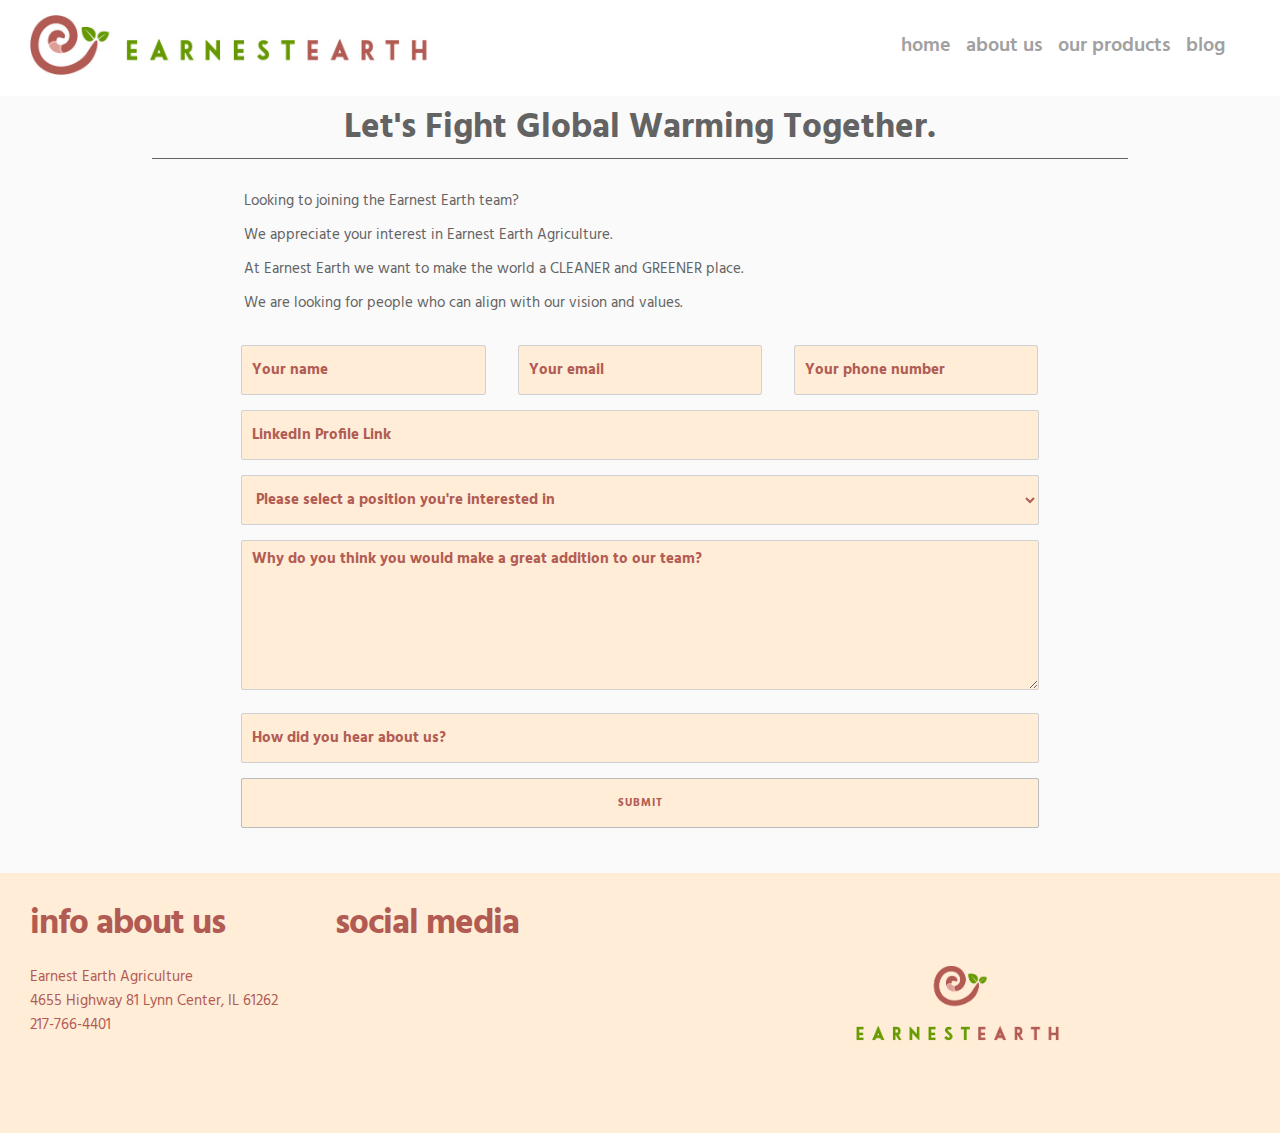
<file: careers/index.html>
<!DOCTYPE html>
<html>
  <head>
    <title></title>

    <meta charset="UTF-8" />
    <meta http-equiv="x-ua-compatible" content="ie=edge" / >
    <meta name="viewport" content="width=device-width, initial-scale=1" />
    <link rel="stylesheet" href="../css/normalize.css">
    <link rel="stylesheet" href="../css/skeleton.css">
    <link rel="stylesheet" href="../css/style.css">
    <link rel="stylesheet" href="https://use.fontawesome.com/releases/v5.7.2/css/all.css" integrity="sha384-fnmOCqbTlWIlj8LyTjo7mOUStjsKC4pOpQbqyi7RrhN7udi9RwhKkMHpvLbHG9Sr" crossorigin="anonymous">

  </head>
  <body  id="skrollr-body">

    <!-- Pre-loader -->
    <div class="preloader" id="pre-loader"></div>

    <div class="wrapper">

      <!-- Navigation Bar -->
      <div id="nav">
        <div class="row">
          <div class="five columns">
            <div class="brand"><div class="brand_image_section"><img src="../css/logo.jpg" /></div></div>
          </div>
          <div class="seven columns">
            <ul class="nav-list">
              <li><a id="top-lnk" data-menu-top="0" id="home" href="../index.html#top">home</a></li>
              <li><a id="about-link" data-menu-top="165" href="../index.html#about">about us</a></li>
              <li><a id="products-link" data-menu-top="540" href="../index.html#products">our products</a></li>
              <li><a href="">blog</a></li>
            </ul>
          </div>
        </div>
      </div>
      <!-- End: Navigation Bar -->

      <!-- Mobile Menu -->
      <div id="mobile-menu" class="mobile-menu">
        <div id="mobile_symbol" class="mobile_symbol"><i class="fas fa-bars"></i></div>

        <!-- Mobile Menu List -->
        <ul id="mobile_menu_list" class="mobile_menu_list">
          <li><a class="unselect" id="top-link" data-menu-top="0" href="../index.html#top">home</a></li>
          <li><a class="unselect" id="about-link" data-menu-top="175" href="../index.html#about">about us</a></li>
          <li><a class="unselect" id="products-link" data-menu-top="685" href="../index.html#products">our products</a></li>
          <li><a class="unselect" href="">blog</a></li>
        </ul>
        <!-- End: Mobile Menu List -->
      </div>
      <!-- End: Mobile Menu -->

      <!-- Section 1: Investor Form -->
      <section id="investor_form">
        <div class="row">
          <div class="heading">Let's Fight Global Warming Together.</div>
          <div class="heading-content">
            <p>Looking to joining the Earnest Earth team?</p>
            <p>We appreciate your interest in Earnest Earth Agriculture.</p>
            <p>At Earnest Earth we want to make the world a CLEANER and GREENER place.</p>
            <p>We are looking for people who can align with our vision and values.</p>
          </div>
          <div id="form-messages"></div>
          <div class="row contact_form">
            <div class="eight columns">
              <form action="form_process.php" method="post" id="contact_form_id">
                <div class="twelve columns contact_form_section">
                  <div class="four columns"><input name="name" placeholder="Your name" type="text" id="name"></div>
                  <div class="four columns"><input name="email" placeholder="Your email" type="text" id="email"></div>
                  <div class="four columns"><input name="phone" placeholder="Your phone number" type="text" id="phone"></div>
                </div>
                <div clas="twelve columns contact_form_section">
                  <div class="twelve columns"><input name="linkedin" placeholder="LinkedIn Profile Link" type="text" id="linkedin" />
                </div>
                <div class="twelve columns contact_form_section">
                  <div class="twelve columns">
                    <select name="type" id="type">
                      <option value="default">Please select a position you're interested in</option>
                      <option value="product">Product Marketer (Internship)</option>
                      <option value="content">Content Creator (Internship)</option>
                      <option value="web">Web/App Developer (Internship)</option>
                    </select>
                  </div>
                </div>
                <div class="twelve columns contact_form_section">
                  <div class="twelve columns">
                    <textarea name="why" id="message" placeholder="Why do you think you would make a great addition to our team?"></textarea>
                  </div>
                </div>
                <div clas="twelve columns contact_form_section">
                  <div class="twelve columns"><input name="how" placeholder="How did you hear about us?" type="text" id="how" />
                </div>
                <div class="twelve columns contact_form_section">
                  <div class="twelve columns">
                    <input type="submit" name="submit" id="submit" />
                  </div>
                </div>
              </form>
            </div>
          </div>
        </div>
      </section>
      <!-- End: Section 1 -->

      <section id="footer">
        <div class="row">
          <div class="one-half column info">
              <div class="one-half column">
                <div class="footer_address">
                  <h1>info about us</h1>
                  <p>Earnest Earth Agriculture</p>
                  <p>4655 Highway 81 Lynn Center, IL 61262<p>
                  <p>217-766-4401</p>
                </div>
              </div>
              <div class="one-half column">
                <div class="social_media">
                  <h1>social media</h1>
                  <p><a href="https://www.facebook.com/earnestearthag"><i class="fab fa-facebook-f"></i></a><a href="https://twitter.com/earnestearth"><i class="fab fa-twitter"></i></a><a href="https://www.instagram.com/earnestearth/"><i class="fab fa-instagram"></i></a><a href="https://www.linkedin.com/company/earnestearth"><i class="fab fa-linkedin-in"></i></a></p>
                </div>
              </div>
            </div>
            <div class="one-half column logo">
              <div class="logo_footer">
              </div>
            </div>
          </div>
        </div>

        </div>

        <script src="https://ajax.googleapis.com/ajax/libs/jquery/3.3.1/jquery.min.js"></script>
        <script src="../skollr.js"></script>
        <script src="../skrollr.menu.js"></script>
        <script>
          var s = skrollr.init({            mobileCheck: function() {
                      //hack - forces mobile version to be off
                      return false;
                  }});
          skrollr.menu.init(s, {animate: true,

      	//The easing function to use.
      	easing: 'sqrt',

      	//Multiply your data-[offset] values so they match those set in skrollr.init
      	scale: 2,

      	//How long the animation should take in ms.
      	duration: function(currentTop, targetTop) {
      		//By default, the duration is hardcoded at 500ms.
      		return 200;

      		//But you could calculate a value based on the current scroll position (`currentTop`) and the target scroll position (`targetTop`).
      		//return Math.abs(currentTop - targetTop) * 10;
      	},
        mobileCheck: function() {
                    //hack - forces mobile version to be off
                    return false;
                }});
        </script>
        <script>

      $(window).bind("load", function() {
          $('body').css('overflow','hidden');
          $('.preloader').fadeOut();
         $('.wrapper').fadeIn();
         $('body').css('overflow','auto');
         $("#mobile_symbol").click(function() {
           if($("#mobile_menu_list").is(":visible"))
           {
             $("#mobile_menu_list").hide(300);
           }
           else {
             $("#mobile_menu_list").show(300);
           }
         });
       });

       $(function() {
          // Get the form.
          var form = $('#contact_form_id');

          // Get the messages div.
          var formMessages = $('#form-messages');

          $(form).submit(function(event) {
          // Stop the browser from submitting the form.
          event.preventDefault();

          var formData = $(form).serialize();

          $.ajax({
          type: 'POST',
          url: $(form).attr('action'),
          data: formData
          }).done(function(response) {
          // Make sure that the formMessages div has the 'success' class.
          $(formMessages).removeClass('error');
          $(formMessages).addClass('success');

          // Set the message text.
          $(formMessages).text(response);

          // Clear the form.
          $('#name').val('');
          $('#email').val('');
          $('#phone').val('');
          $('#why').val('');
          $('#linkedin').val('');
          $('#how').val('');
          }).fail(function(data) {
          // Make sure that the formMessages div has the 'error' class.
          $(formMessages).removeClass('success');
          $(formMessages).addClass('error');

          // Set the message text.
          if (data.responseText !== '') {
              $(formMessages).text(data.responseText);
          } else {
              $(formMessages).text('Oops! An error occured and your message could not be sent.');
          }
          });

          });
      });
        </script>
  </body>
</html>
</file>
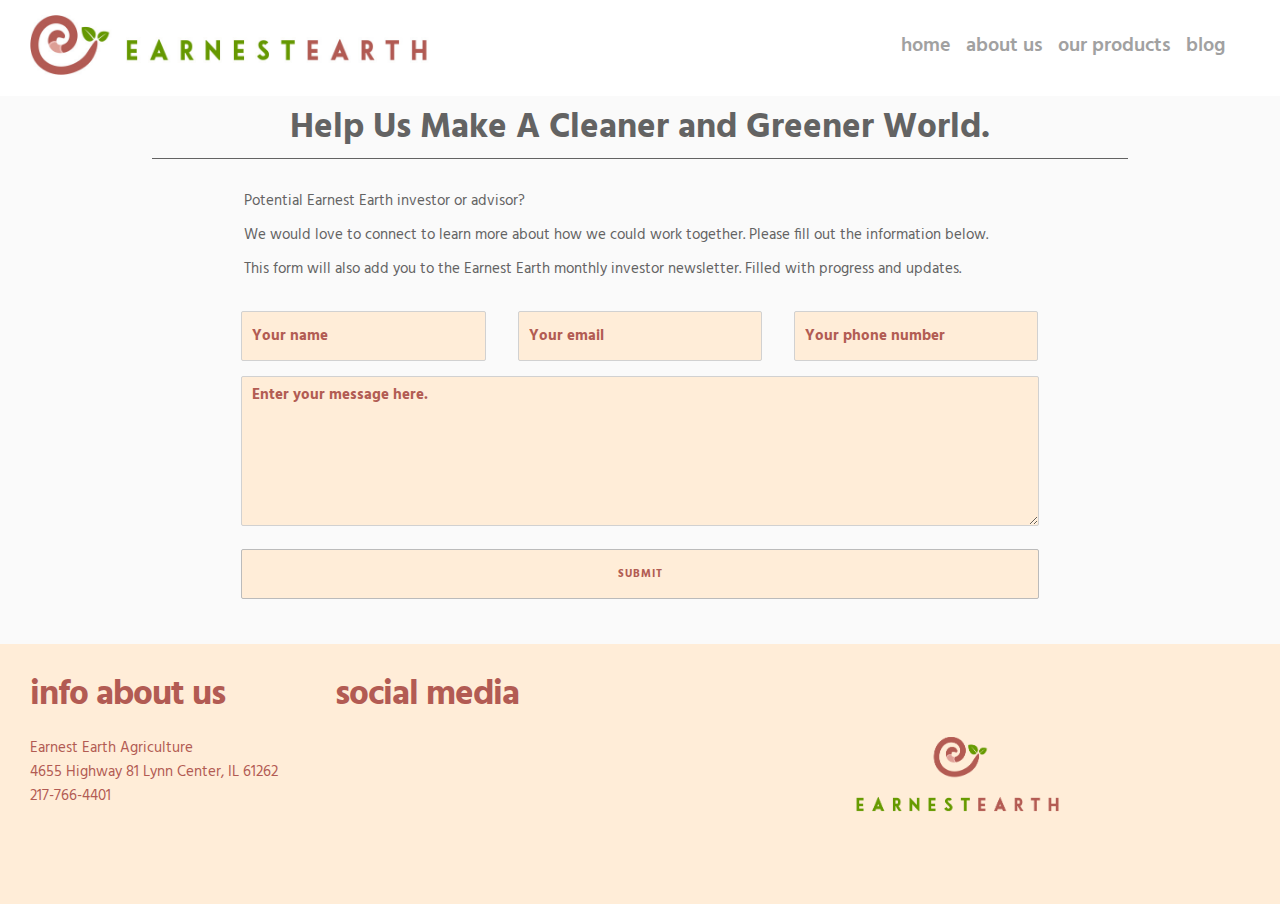
<file: investors/index.html>
<!DOCTYPE html>
<html>
  <head>
    <title></title>

    <meta charset="UTF-8" />
    <meta http-equiv="x-ua-compatible" content="ie=edge" / >
    <meta name="viewport" content="width=device-width, initial-scale=1" />
    <link rel="stylesheet" href="../css/normalize.css">
    <link rel="stylesheet" href="../css/skeleton.css">
    <link rel="stylesheet" href="../css/style.css">
    <link rel="stylesheet" href="https://use.fontawesome.com/releases/v5.7.2/css/all.css" integrity="sha384-fnmOCqbTlWIlj8LyTjo7mOUStjsKC4pOpQbqyi7RrhN7udi9RwhKkMHpvLbHG9Sr" crossorigin="anonymous">

  </head>
  <body  id="skrollr-body">

    <!-- Pre-loader -->
    <div class="preloader" id="pre-loader"></div>

    <div class="wrapper">

      <!-- Navigation Bar -->
      <div id="nav">
        <div class="row">
          <div class="five columns">
            <div class="brand"><div class="brand_image_section"><img src="../css/logo.jpg" /></div></div>
          </div>
          <div class="seven columns">
            <ul class="nav-list">
              <li><a id="top-lnk" data-menu-top="0" id="home" href="../index.html#top">home</a></li>
              <li><a id="about-link" data-menu-top="165" href="../index.html#about">about us</a></li>
              <li><a id="products-link" data-menu-top="540" href="../index.html#products">our products</a></li>
              <li><a href="">blog</a></li>
            </ul>
          </div>
        </div>
      </div>
      <!-- End: Navigation Bar -->

      <!-- Mobile Menu -->
      <div id="mobile-menu" class="mobile-menu">
        <div id="mobile_symbol" class="mobile_symbol"><i class="fas fa-bars"></i></div>

        <!-- Mobile Menu List -->
        <ul id="mobile_menu_list" class="mobile_menu_list">
          <li><a class="unselect" id="top-link" data-menu-top="0" href="../index.html#top">home</a></li>
          <li><a class="unselect" id="about-link" data-menu-top="175" href="../index.html#about">about us</a></li>
          <li><a class="unselect" id="products-link" data-menu-top="685" href="../index.html#products">our products</a></li>
          <li><a class="unselect" href="">blog</a></li>
        </ul>
        <!-- End: Mobile Menu List -->
      </div>
      <!-- End: Mobile Menu -->

      <!-- Section 1: Investor Form -->
      <section id="investor_form">
        <div class="row">
          <div class="heading">Help Us Make A Cleaner and Greener World.</div>
          <div class="heading-content">
            <p>Potential Earnest Earth investor or advisor?</p>
            <p>We would love to connect to learn more about how we could work together.  Please fill out the information below.</p>
            <p>This form will also add you to the Earnest Earth monthly investor newsletter.  Filled with progress and updates.</p>
          </div>
          <div id="form-messages"></div>
          <div class="row contact_form">
            <div class="eight columns">
              <form action="form_process.php" method="post" id="contact_form_id">
                <div class="twelve columns contact_form_section">
                  <div class="four columns"><input name="name" placeholder="Your name" type="text" id="name"></div>
                  <div class="four columns"><input name="email" placeholder="Your email" type="text" id="email"></div>
                  <div class="four columns"><input name="phone" placeholder="Your phone number" type="text" id="phone"></div>
                </div>
                <div class="twelve columns contact_form_section">
                  <div class="twelve columns">
                    <textarea name="message" id="message" placeholder="Enter your message here."></textarea>
                  </div>
                </div>
                <div class="twelve columns contact_form_section">
                  <div class="twelve columns">
                    <input type="submit" name="submit" id="submit" />
                  </div>
                </div>
              </form>
            </div>
          </div>
        </div>
      </section>
      <!-- End: Section 1 -->

      <section id="footer">
        <div class="row">
          <div class="one-half column info">
              <div class="one-half column">
                <div class="footer_address">
                  <h1>info about us</h1>
                  <p>Earnest Earth Agriculture</p>
                  <p>4655 Highway 81 Lynn Center, IL 61262<p>
                  <p>217-766-4401</p>
                </div>
              </div>
              <div class="one-half column">
                <div class="social_media">
                  <h1>social media</h1>
                  <p><a href="https://www.facebook.com/earnestearthag"><i class="fab fa-facebook-f"></i></a><a href="https://twitter.com/earnestearth"><i class="fab fa-twitter"></i></a><a href="https://www.instagram.com/earnestearth/"><i class="fab fa-instagram"></i></a><a href="https://www.linkedin.com/company/earnestearth"><i class="fab fa-linkedin-in"></i></a></p>
                </div>
              </div>
            </div>
            <div class="one-half column logo">
              <div class="logo_footer">
              </div>
            </div>
          </div>
        </div>

        </div>

        <script src="https://ajax.googleapis.com/ajax/libs/jquery/3.3.1/jquery.min.js"></script>
        <script src="../skollr.js"></script>
        <script src="../skrollr.menu.js"></script>
        <script>
          var s = skrollr.init({            mobileCheck: function() {
                      //hack - forces mobile version to be off
                      return false;
                  }});
          skrollr.menu.init(s, {animate: true,

      	//The easing function to use.
      	easing: 'sqrt',

      	//Multiply your data-[offset] values so they match those set in skrollr.init
      	scale: 2,

      	//How long the animation should take in ms.
      	duration: function(currentTop, targetTop) {
      		//By default, the duration is hardcoded at 500ms.
      		return 200;

      		//But you could calculate a value based on the current scroll position (`currentTop`) and the target scroll position (`targetTop`).
      		//return Math.abs(currentTop - targetTop) * 10;
      	},
        mobileCheck: function() {
                    //hack - forces mobile version to be off
                    return false;
                }});
        </script>
        <script>

      $(window).bind("load", function() {
          $('body').css('overflow','hidden');
          $('.preloader').fadeOut();
         $('.wrapper').fadeIn();
         $('body').css('overflow','auto');
         $("#mobile_symbol").click(function() {
           if($("#mobile_menu_list").is(":visible"))
           {
             $("#mobile_menu_list").hide(300);
           }
           else {
             $("#mobile_menu_list").show(300);
           }
         });
       });

       $(function() {
          // Get the form.
          var form = $('#contact_form_id');

          // Get the messages div.
          var formMessages = $('#form-messages');

          $(form).submit(function(event) {
          // Stop the browser from submitting the form.
          event.preventDefault();

          var formData = $(form).serialize();

          $.ajax({
          type: 'POST',
          url: $(form).attr('action'),
          data: formData
          }).done(function(response) {
          // Make sure that the formMessages div has the 'success' class.
          $(formMessages).removeClass('error');
          $(formMessages).addClass('success');

          // Set the message text.
          $(formMessages).text(response);

          // Clear the form.
          $('#name').val('');
          $('#email').val('');
          $('#phone').val('');
          $('#message').val('');
          }).fail(function(data) {
          // Make sure that the formMessages div has the 'error' class.
          $(formMessages).removeClass('success');
          $(formMessages).addClass('error');

          // Set the message text.
          if (data.responseText !== '') {
              $(formMessages).text(data.responseText);
          } else {
              $(formMessages).text('Oops! An error occured and your message could not be sent.');
          }
          });

          });
      });
        </script>
  </body>
</html>
</file>
<file: css/skeleton.css>
/*
* Skeleton V2.0.4
* Copyright 2014, Dave Gamache
* www.getskeleton.com
* Free to use under the MIT license.
* http://www.opensource.org/licenses/mit-license.php
* 12/29/2014
*/


/* Table of contents
––––––––––––––––––––––––––––––––––––––––––––––––––
- Grid
- Base Styles
- Typography
- Links
- Buttons
- Forms
- Lists
- Code
- Tables
- Spacing
- Utilities
- Clearing
- Media Queries
*/


/* Grid
–––––––––––––––––––––––––––––––––––––––––––––––––– */
.container {
  position: relative;
  width: 100%;
  max-width: 960px;
  margin: 0 auto;
  padding: 0 20px;
  box-sizing: border-box; }
.column,
.columns {
  width: 100%;
  float: left;
  box-sizing: border-box; }

/* For devices larger than 400px */
@media (min-width: 400px) {
  .container {
    width: 85%;
    padding: 0; }
}

/* For devices larger than 550px */
@media (min-width: 550px) {
  .container {
    width: 80%; }
  .column,
  .columns {
    margin-left: 4%; }
  .column:first-child,
  .columns:first-child {
    margin-left: 0; }

  .one.column,
  .one.columns                    { width: 4.66666666667%; }
  .two.columns                    { width: 13.3333333333%; }
  .three.columns                  { width: 22%;            }
  .four.columns                   { width: 30.6666666667%; }
  .five.columns                   { width: 39.3333333333%; }
  .six.columns                    { width: 48%;            }
  .seven.columns                  { width: 56.6666666667%; }
  .eight.columns                  { width: 65.3333333333%; }
  .nine.columns                   { width: 74.0%;          }
  .ten.columns                    { width: 82.6666666667%; }
  .eleven.columns                 { width: 91.3333333333%; }
  .twelve.columns                 { width: 100%; margin-left: 0; }

  .one-third.column               { width: 30.6666666667%; }
  .two-thirds.column              { width: 65.3333333333%; }

  .one-half.column                { width: 48%; }

  /* Offsets */
  .offset-by-one.column,
  .offset-by-one.columns          { margin-left: 8.66666666667%; }
  .offset-by-two.column,
  .offset-by-two.columns          { margin-left: 17.3333333333%; }
  .offset-by-three.column,
  .offset-by-three.columns        { margin-left: 26%;            }
  .offset-by-four.column,
  .offset-by-four.columns         { margin-left: 34.6666666667%; }
  .offset-by-five.column,
  .offset-by-five.columns         { margin-left: 43.3333333333%; }
  .offset-by-six.column,
  .offset-by-six.columns          { margin-left: 52%;            }
  .offset-by-seven.column,
  .offset-by-seven.columns        { margin-left: 60.6666666667%; }
  .offset-by-eight.column,
  .offset-by-eight.columns        { margin-left: 69.3333333333%; }
  .offset-by-nine.column,
  .offset-by-nine.columns         { margin-left: 78.0%;          }
  .offset-by-ten.column,
  .offset-by-ten.columns          { margin-left: 86.6666666667%; }
  .offset-by-eleven.column,
  .offset-by-eleven.columns       { margin-left: 95.3333333333%; }

  .offset-by-one-third.column,
  .offset-by-one-third.columns    { margin-left: 34.6666666667%; }
  .offset-by-two-thirds.column,
  .offset-by-two-thirds.columns   { margin-left: 69.3333333333%; }

  .offset-by-one-half.column,
  .offset-by-one-half.columns     { margin-left: 52%; }

}


/* Base Styles
–––––––––––––––––––––––––––––––––––––––––––––––––– */
/* NOTE
html is set to 62.5% so that all the REM measurements throughout Skeleton
are based on 10px sizing. So basically 1.5rem = 15px :) */
html {
  font-size: 62.5%; }
body {
  font-size: 1.5em; /* currently ems cause chrome bug misinterpreting rems on body element */
  line-height: 1.6;
  font-weight: 400;
  font-family: "Raleway", "HelveticaNeue", "Helvetica Neue", Helvetica, Arial, sans-serif;
  color: #222; }


/* Typography
–––––––––––––––––––––––––––––––––––––––––––––––––– */
h1, h2, h3, h4, h5, h6 {
  margin-top: 0;
  margin-bottom: 2rem;
  font-weight: 300; }
h1 { font-size: 4.0rem; line-height: 1.2;  letter-spacing: -.1rem;}
h2 { font-size: 3.6rem; line-height: 1.25; letter-spacing: -.1rem; }
h3 { font-size: 3.0rem; line-height: 1.3;  letter-spacing: -.1rem; }
h4 { font-size: 2.4rem; line-height: 1.35; letter-spacing: -.08rem; }
h5 { font-size: 1.8rem; line-height: 1.5;  letter-spacing: -.05rem; }
h6 { font-size: 1.5rem; line-height: 1.6;  letter-spacing: 0; }

/* Larger than phablet */
@media (min-width: 550px) {
  h1 { font-size: 5.0rem; }
  h2 { font-size: 4.2rem; }
  h3 { font-size: 3.6rem; }
  h4 { font-size: 3.0rem; }
  h5 { font-size: 2.4rem; }
  h6 { font-size: 1.5rem; }
}

p {
  margin-top: 0; }


/* Links
–––––––––––––––––––––––––––––––––––––––––––––––––– */
a {
  color: #1EAEDB; }
a:hover {
  color: #0FA0CE; }


/* Buttons
–––––––––––––––––––––––––––––––––––––––––––––––––– */
.button,
button,
input[type="submit"],
input[type="reset"],
input[type="button"] {
  display: inline-block;
  height: 38px;
  padding: 0 30px;
  color: #555;
  text-align: center;
  font-size: 11px;
  font-weight: 600;
  line-height: 38px;
  letter-spacing: .1rem;
  text-transform: uppercase;
  text-decoration: none;
  white-space: nowrap;
  background-color: transparent;
  border-radius: 4px;
  border: 1px solid #bbb;
  cursor: pointer;
  box-sizing: border-box; }
.button:hover,
button:hover,
input[type="submit"]:hover,
input[type="reset"]:hover,
input[type="button"]:hover,
.button:focus,
button:focus,
input[type="submit"]:focus,
input[type="reset"]:focus,
input[type="button"]:focus {
  color: #333;
  border-color: #888;
  outline: 0; }
.button.button-primary,
button.button-primary,
input[type="submit"].button-primary,
input[type="reset"].button-primary,
input[type="button"].button-primary {
  color: #FFF;
  background-color: #33C3F0;
  border-color: #33C3F0; }
.button.button-primary:hover,
button.button-primary:hover,
input[type="submit"].button-primary:hover,
input[type="reset"].button-primary:hover,
input[type="button"].button-primary:hover,
.button.button-primary:focus,
button.button-primary:focus,
input[type="submit"].button-primary:focus,
input[type="reset"].button-primary:focus,
input[type="button"].button-primary:focus {
  color: #FFF;
  background-color: #1EAEDB;
  border-color: #1EAEDB; }


/* Forms
–––––––––––––––––––––––––––––––––––––––––––––––––– */
input[type="email"],
input[type="number"],
input[type="search"],
input[type="text"],
input[type="tel"],
input[type="url"],
input[type="password"],
textarea,
select {
  height: 38px;
  padding: 6px 10px; /* The 6px vertically centers text on FF, ignored by Webkit */
  background-color: #fff;
  border: 1px solid #D1D1D1;
  border-radius: 4px;
  box-shadow: none;
  box-sizing: border-box; }
/* Removes awkward default styles on some inputs for iOS */
input[type="email"],
input[type="number"],
input[type="search"],
input[type="text"],
input[type="tel"],
input[type="url"],
input[type="password"],
textarea {
  -webkit-appearance: none;
     -moz-appearance: none;
          appearance: none; }
textarea {
  min-height: 65px;
  padding-top: 6px;
  padding-bottom: 6px; }
input[type="email"]:focus,
input[type="number"]:focus,
input[type="search"]:focus,
input[type="text"]:focus,
input[type="tel"]:focus,
input[type="url"]:focus,
input[type="password"]:focus,
textarea:focus,
select:focus {
  border: 1px solid #33C3F0;
  outline: 0; }
label,
legend {
  display: block;
  margin-bottom: .5rem;
  font-weight: 600; }
fieldset {
  padding: 0;
  border-width: 0; }
input[type="checkbox"],
input[type="radio"] {
  display: inline; }
label > .label-body {
  display: inline-block;
  margin-left: .5rem;
  font-weight: normal; }


/* Lists
–––––––––––––––––––––––––––––––––––––––––––––––––– */
ul {
  list-style: circle inside; }
ol {
  list-style: decimal inside; }
ol, ul {
  padding-left: 0;
  margin-top: 0; }
ul ul,
ul ol,
ol ol,
ol ul {
  margin: 1.5rem 0 1.5rem 3rem;
  font-size: 90%; }
li {
  margin-bottom: 1rem; }


/* Code
–––––––––––––––––––––––––––––––––––––––––––––––––– */
code {
  padding: .2rem .5rem;
  margin: 0 .2rem;
  font-size: 90%;
  white-space: nowrap;
  background: #F1F1F1;
  border: 1px solid #E1E1E1;
  border-radius: 4px; }
pre > code {
  display: block;
  padding: 1rem 1.5rem;
  white-space: pre; }


/* Tables
–––––––––––––––––––––––––––––––––––––––––––––––––– */
th,
td {
  padding: 12px 15px;
  text-align: left;
  border-bottom: 1px solid #E1E1E1; }
th:first-child,
td:first-child {
  padding-left: 0; }
th:last-child,
td:last-child {
  padding-right: 0; }


/* Spacing
–––––––––––––––––––––––––––––––––––––––––––––––––– */
button,
.button {
  margin-bottom: 1rem; }
input,
textarea,
select,
fieldset {
  margin-bottom: 1.5rem; }
pre,
blockquote,
dl,
figure,
table,
p,
ul,
ol,
form {
  margin-bottom: 2.5rem; }


/* Utilities
–––––––––––––––––––––––––––––––––––––––––––––––––– */
.u-full-width {
  width: 100%;
  box-sizing: border-box; }
.u-max-full-width {
  max-width: 100%;
  box-sizing: border-box; }
.u-pull-right {
  float: right; }
.u-pull-left {
  float: left; }


/* Misc
–––––––––––––––––––––––––––––––––––––––––––––––––– */
hr {
  margin-top: 3rem;
  margin-bottom: 3.5rem;
  border-width: 0;
  border-top: 1px solid #E1E1E1; }


/* Clearing
–––––––––––––––––––––––––––––––––––––––––––––––––– */

/* Self Clearing Goodness */
.container:after,
.row:after,
.u-cf {
  content: "";
  display: table;
  clear: both; }


/* Media Queries
–––––––––––––––––––––––––––––––––––––––––––––––––– */
/*
Note: The best way to structure the use of media queries is to create the queries
near the relevant code. For example, if you wanted to change the styles for buttons
on small devices, paste the mobile query code up in the buttons section and style it
there.
*/


/* Larger than mobile */
@media (min-width: 400px) {}

/* Larger than phablet (also point when grid becomes active) */
@media (min-width: 550px) {}

/* Larger than tablet */
@media (min-width: 750px) {}

/* Larger than desktop */
@media (min-width: 1000px) {}

/* Larger than Desktop HD */
@media (min-width: 1200px) {}
</file>
<file: css/style.css>
/* import */

@import url('https://fonts.googleapis.com/css?family=Hind:600|Hind:300|Montserrat');
@font-face {
	font-family: 'Libby';
	src: url('fonts/LibbyRegular.ttf') format('truetype');
	font-weight: normal;
	font-style: normal;
}

@font-face {
	font-family: 'Libby-Bold';
	src: url('fonts/LibbyBold.ttf') format('truetype');
	font-weight: bold;
	font-style: normal;
}

@font-face {
	font-family: 'Libby-Heavy';
	src: url('fonts/LibbyHeavy.ttf') format('truetype');
	font-weight: bolder;
	font-style: normal;
}


/* Fadein */

@keyframes fadein {
	from {
		opacity: 0;
	}
	to {
		opacity: 1;
	}
}


/* Firefox < 16 */

@-moz-keyframes fadein {
	from {
		opacity: 0;
	}
	to {
		opacity: 1;
	}
}


/* Safari, Chrome and Opera > 12.1 */

@-webkit-keyframes fadein {
	from {
		opacity: 0;
	}
	to {
		opacity: 1;
	}
}


/* Internet Explorer */

@-ms-keyframes fadein {
	from {
		opacity: 0;
	}
	to {
		opacity: 1;
	}
}


/* Opera < 12.1 */

@-o-keyframes fadein {
	from {
		opacity: 0;
	}
	to {
		opacity: 1;
	}
}

* {
	box-sizing: border-box;
}

body,
html,
.container-body {
	/* Position */
	height: 100%;
	width: 100%;
	margin: 0;
	padding: 0;
	scroll-behavior: smooth;
	font-family: 'Hind', sans-serif;
	background-color: #fafafa;
	color: #636363;
}

.preloader {
	/* Position */
	position: absolute;
	top: 0;
	left: 0;
	height: 100%;
	width: 100%;
	z-index: 9999;
	/* Style */
	background-image: url('preloader.svg');
	background-size: 15%;
	background-repeat: no-repeat;
	background-color: #FFF;
	background-position: center;
}

.wrapper {
	display: none;
	height: 100%;
}

.heading {
	font-size: 35px !important;
	text-align: center;
	font-weight: bold;
	padding-bottom: 2px;
	border-bottom: 1px solid;
	width: 200px;
	margin: 10px auto;
}

.unselect {
	user-select: none;
	-moz-user-select: none;
	-khtml-user-select: none;
	-webkit-user-select: none;
	-o-user-select: none;
}

#nav {
	/* Position */
	position: fixed;
	width: 100%;
	overflow: hidden;
	z-index: 100;
	background-color: #FFFFFF;
}

.brand {
	width: 100%;
	float: left;
	font-size: 2em;
	padding: 15px 0 5px 30px;
	font-weight: bolder;
	color: #636363;
}

.brand_image_section {
	float: left;
}

.brand_image_section img {
	height: 60px;
}

ul.nav-list {
	float: right;
	font-size: 20px;
	margin: 30px 50px 20px 20px;
	font-weight: bold;
}

.nav-list li {
	display: inline-block;
	list-style-type: none;
	margin: 0 5px;
	font-weight: 600;
}

a.active {
	opacity: 1;
	filter: alpha(opacity=1);
	font-weight: 600;
}

a {
	outline: none;
	text-decoration: none;
	color: inherit;
	opacity: 0.6;
	filter: alpha(opacity=0.6);
}

a:not(.active):hover {
	color: #B45B50;
	opacity: 1.0;
	filter: alpha(opacity=100);
	/*position where
        enlarged image should offset horizontally */
	-webkit-transition: all 0.5s ease-in-out;
	-moz-transition: all 0.5s ease-in-out;
	-o-transition: all 0.5s ease-in-out;
	transition: all 0.5s ease-in-out;
}

a.active:hover {
	color: inherit;
}

#hero {
	padding-top: 75px;
	height: 400px;
	width: 100%;
	background: linear-gradient(rgba(103, 152, 0, 0.6), rgba(178, 91, 84, 0.6));
	background-size: cover;
	position: relative;
	overflow: hidden;
}

video {
	position: absolute;
	top: 0;
	left: 0;
	width: 100%;
	height: 400px;
	object-fit: cover;
	filter: opacity(30%);
	overflow: hidden;
	z-index: -1;
}

#hero div.hero_text_section,
.spacer div.spacer_text_section {
	color: #FFFFFF;
	font-size: 30px;
	font-family: 'Libby-Bold', sans-serif;
	top: 55%;
	left: 50%;
	margin-right: -50%;
	transform: translate(-50%, -50%);
	position: absolute;
	width: 45%;
	font-weight: bold;
	margin: 0 auto;
	z-index: 1;
	text-align: center;
}

#about {
	text-align: left;
}

#about .about_heading {
	margin: 0 0 20px 0;
	font-size: 30px;
	font-weight: bold;
}

#about .about-content,
#products p {
	text-transform: lowercase;
	font-weight: lighter;
	font-size: 18px;
}

.spacer {
	height: 350px;
}

.spacer.one {
	background: linear-gradient(rgba(178, 91, 84, 0.6), rgba(178, 91, 84, 0.6)), url('spacer_bg.jpg') center center / cover no-repeat;
}

.spacer.two {
	background: linear-gradient(rgba(178, 91, 84, 0.6), rgba(178, 91, 84, 0.6)), url('spacer_bg2.jpg') center center / cover no-repeat;
}

.about_div {
	padding: 0 50px;
}

.about_div .four {
	padding: 25px;
}

section {
	/* Position */
	position: relative;
	min-height: 150px;
	width: 100%;
	padding: 30px;
	z-index: 1;
	/* Style */
	text-align: center;
}

.mobile-menu {
	/* Position */
	position: fixed;
	width: 100%;
	cursor: pointer;
	z-index: 101;
	/* Style */
	font-family: 'Hind', sans-serif;
	font-weight: bold;
	font-size: 1.5em;
	color: #B45B50;
}

.mobile_menu_list {
	/* Position */
	position: relative;
	display: none;
	height: 100vh;
	width: 100%;
	margin: 0;
	padding: 20px;
	z-index: 100;
	/* Style*/
	background-color: #FFFFFF;
}

.mobile_menu_list>li {
	/* Position */
	padding: 5px;
	list-style-type: none;
}

.mobile_menu_list>li a {
	/* Position */
	display: block;
	margin: 30px;
	/* Style */
	text-decoration: none;
	color: #636363;
}

.mobile_menu_list>li:hover {
	/* Style */
	background-color: #FAFAFA;
}

.mobile_symbol {
	/* Position */
	position: absolute;
	display: none;
	padding: 15px 30px;
	right: 0;
	z-index: 1001;
}

.hide {
	/* Style */
	background-color: none !important;
}

.show {
	/* Style */
	background-color: #FFFFFF;
	-webkit-animation: fadein 1s;
	/* Safari, Chrome and Opera > 12.1 */
	-moz-animation: fadein 1s;
	/* Firefox < 16 */
	-ms-animation: fadein 1s;
	/* Internet Explorer */
	-o-animation: fadein 1s;
	/* Opera < 12.1 */
	animation: fadein 1s;
}

#skrollr-body {
	float: left;
	width: 100%;
	height: 100%;
}

#footer {
	background-color: #FFEDD8;
	color: #B25B53;
}

#footer .info {
	font-family: 'Hind', sans-serif;
	text-align: left;
}

#footer .info h1 {
	font-weight: bold;
	font-size: 35px;
}

#footer .logo {
	height: 200px;
}

.logo .logo_footer {
	height: 100%;
	background: url('footer_logo.png') center center / 50% no-repeat;
}

#footer .footer_address p {
	display: block;
	margin: 0;
}

#footer .social_media p {
	font-size: 20px;
}

.contact_form .eight {
	margin: 0 auto !important;
	float: none !important;
}

.contact_form input,
.contact_form input::placeholder,
.contact_form select {
	width: 100%;
	background: #FFEDD8;
	color: #B25C53;
	font-weight: bold;
	border-width: 1px;
	border-radius: 2px;
	height: 50px;
}

.contact_form textarea,
.contact_form textarea::placeholder {
	width: 100%;
	background: #FFEDD8;
	color: #B25C53;
	font-weight: bold;
	border-width: 1px;
	border-radius: 2px;
	height: 150px;
	overflow: hidden;
}

#footer .social_media a {
	margin: 0 10px;
}

#investor_form, #careers_form {
	padding-top: 90px;
}

#investor_form .heading {
	width: 80%;
}

#investor_form .heading-content {
	margin: 30px 0;
}

#investor_form .heading-content p {
	display: block;
	margin: 10px auto;
	text-align: left;
	width: 65%;
}

@media only screen and (max-width: 1000px) {
	#hero div.hero_text_section,
	#spacer div.spacer_text_section {
		font-size: 25px;
	}
}

@media only screen and (max-width: 768px) {
	.preloader {
		/* Style */
		background-size: 25%;
	}
	.mobile_symbol {
		/* Position */
		display: block;
	}
	.brand {
		font-size: 1.5em;
		padding: 10px 0 5px 20px;
	}
	.brand_text_section {
		margin: 0;
	}
	.brand_image_section img {
		height: 40px;
	}
	.nav-list {
		display: none;
	}
	#hero div.hero_text_section,
	#spacer div.spacer_text_section {
		font-size: 20px;
		padding: 10px;
		width: 100%;
	}
	.about_div {
		padding: 0;
	}
	.about_div .four {
		margin: 10px 0;
		padding: 0;
	}
	.about_div .four.columns,
	.five.columns {
		width: 100% !important;
	}
	.logo .logo_footer {
		background-position: center bottom;
	}
	#footer .one-half {
		margin: 15px 0;
	}
}
</file>
